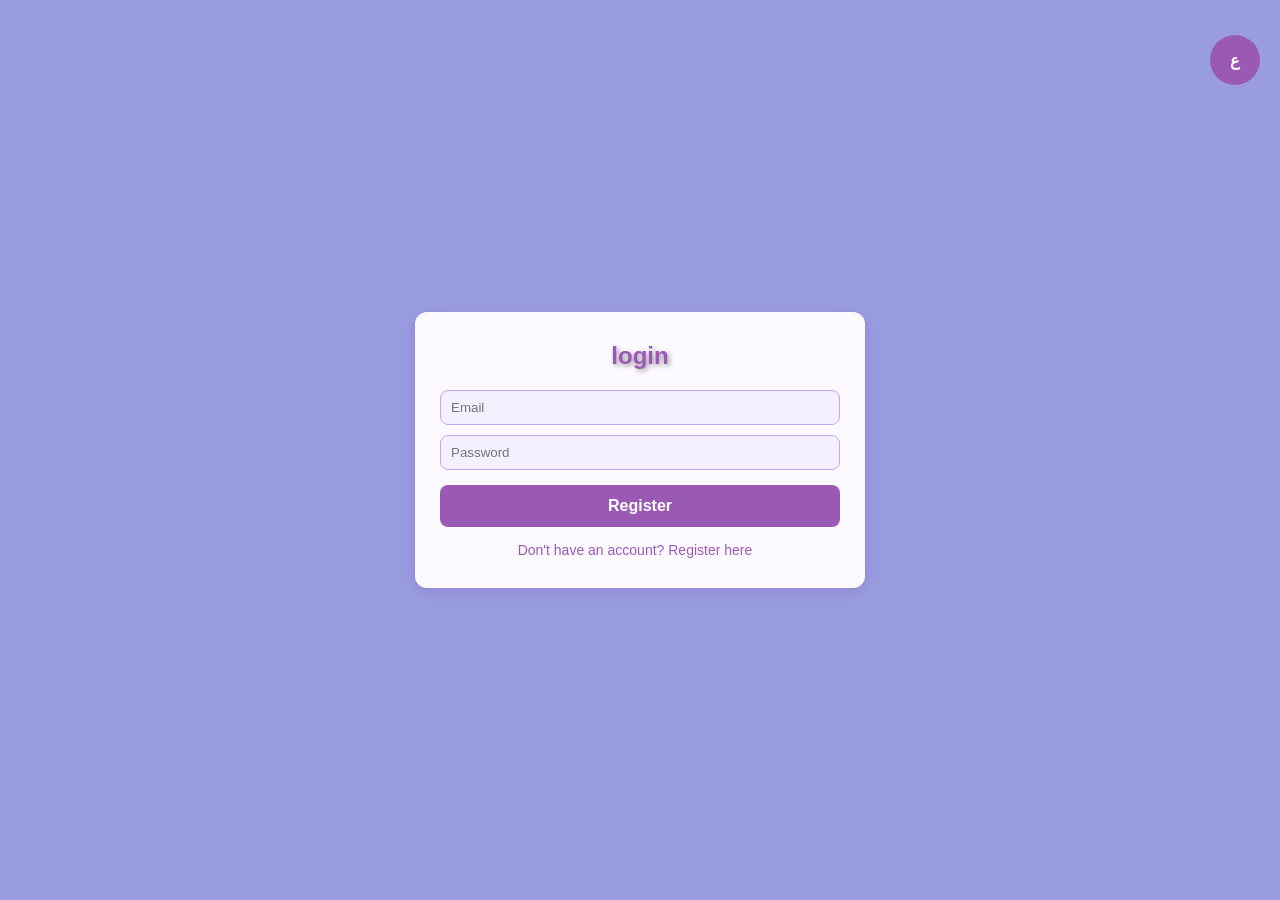
<file: To_Do_List/login.html>
<!DOCTYPE html>
<html lang="en">
<head>
    <meta charset="UTF-8">
    <meta name="viewport" content="width=device-width, initial-scale=1.0">
    <title>Login</title>
     <link rel="stylesheet" href="styles/style.css">
</head>
<body>
    <div>
        <button id="langBtn">ع</button>
    <h2 class="login">Login</h2>
  <form id="loginForm">
    <input type="email" id="loginEmail" placeholder="Email">
    <span class="error" id="emailerorr"></span>
    <input type="password" id="loginPassword" placeholder="Password">
     <span class="error" id="passworderorr"></span>
    <button type="submit"id="login" >Login</button>
  </form>
   <p id="successMessage" style="display:none;"></p>
   <p id="notregister" style="display:none; color:red;"></p>
  <p> <a href="register.html"></a></p>
  </div>
  <script src="javascript/lang.js"></script>

     <script src="./javascript/login.js"></script>
</body>
</html>
</file>
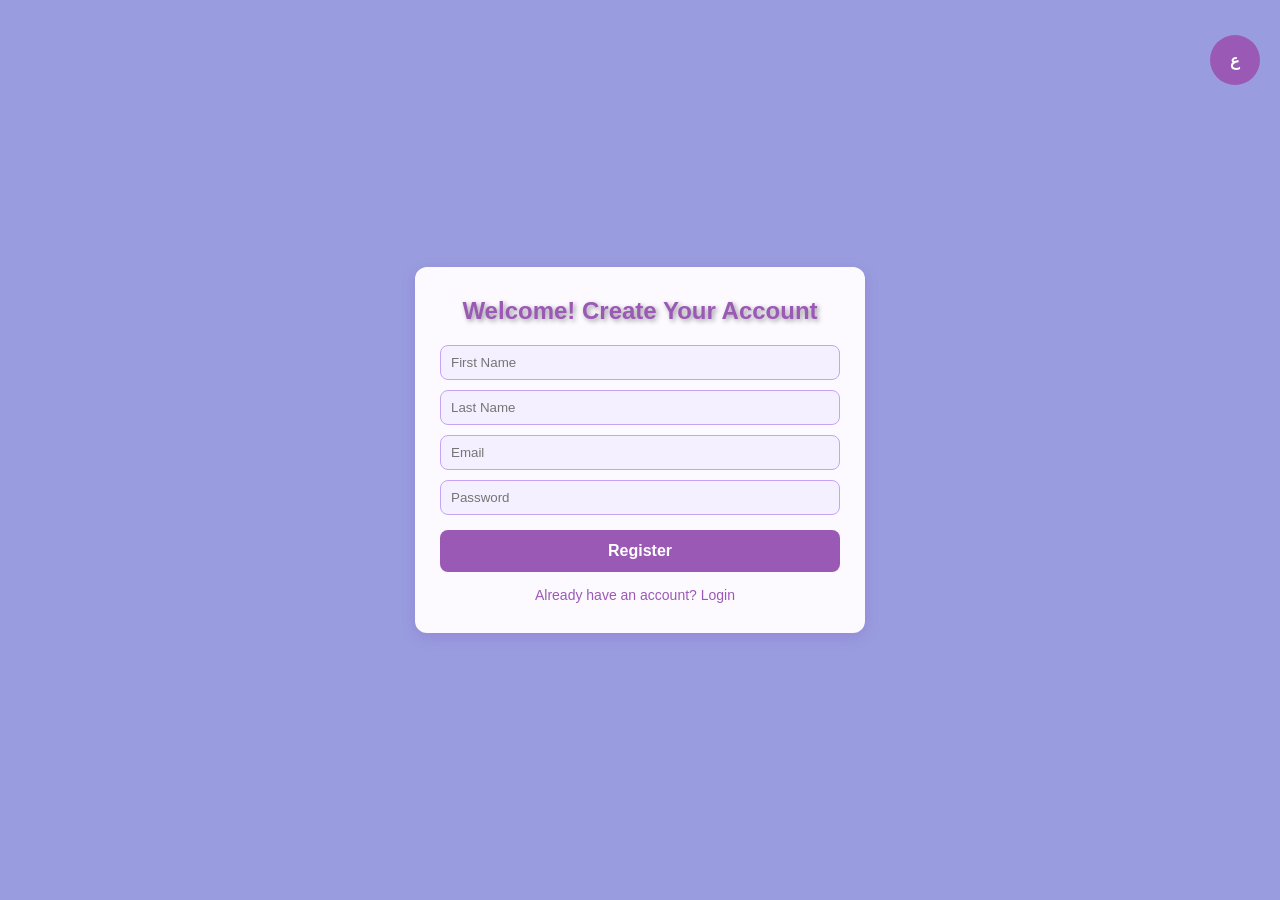
<file: To_Do_List/register.html>
<!DOCTYPE html>
<html lang="en">
<head>
    <meta charset="UTF-8">
    <meta name="viewport" content="width=device-width, initial-scale=1.0">
    <title>Register</title>
    <link rel="stylesheet" href="styles/style.css">
</head>
<body>
    <div>
        <button id="langBtn">ع</button>
        <form>
            <h2 class="welcome">Welcome! Create Your Account</h2>
            <input type="text" id="firstName" placeholder="First Name">
            <span class="error" id="firstNameError"></span>

            <input type="text" id="lastName" placeholder="Last Name">
            <span class="error" id="lastNameError"></span>

            <input type="email" id="registerEmail" placeholder="Email">
            <span class="error" id="emailError"></span>

            <input type="password" id="registerPassword" placeholder="Password">
            <span class="error" id="passwordError"></span>

            <button type="submit">Register</button>

            <p id="successMessage" style="display:none;"></p>
            <p class="account"> <a href="login.html">Login</a></p>
        </form>
    </div>
    <script src="javascript/lang.js"></script>
    <script src="javascript/register.js"></script>
</body>
</html>
</file>
<file: To_Do_List/styles/style.css>
* {
    padding: 0;
    margin: 0;
    box-sizing: border-box;
}

html, body {
    height: 100%;
    font-family: Arial, sans-serif;
    background-color: #999ddf;
    display: flex;
    justify-content: center;
    align-items: center;
}

div {
    background-color: #fdfaff;
    padding: 30px 25px;
    border-radius: 12px;
    box-shadow: 0 4px 15px rgba(106, 13, 173, 0.15);
    text-align: center;
}

h2 {
    color: #9b59b6;
    margin-bottom: 20px;
}

input {
    display: block;
    margin: 10px auto;
    width: 400px;
    height: 35px;
    border: 1px solid #c5a3f5;
    border-radius: 8px;
    padding: 10px ;
    background-color: #f5f0ff;
}

button {
    display: block;
    width: 400px;
    margin: 15px auto;
    padding: 12px;
    border: none;
    border-radius: 8px;
    background-color: #9b59b6;
    color: white;
    font-weight: bold;
    font-size: 16px;
    cursor: pointer;
    transition: background 0.3s;
}

button:hover {
    background-color: #7b1fa2;
}

p {
    margin-top: 15px;
    font-size: 14px;
    color: #9b59b6; 
    margin-inline-end: 10px;
}

p a {
    color: #9b59b6; 
    text-decoration: none;
}

p a:hover {
    text-decoration: underline;
}
.error ,#notregister{
  color: #d35400;    
  font-size: 14px;
  margin-top: 5px;
  display: block;
  height: 16px;
  display: none;
}
#successMessage{
    color: green;
     display: none;
}
body[lang="ar"] {
    direction: rtl;
}

body[lang="ar"] input {
    text-align: right;
}
#langBtn {
    position: absolute;
    top: 20px;
    right: 20px;
    width: 50px;      
    height: 50px;      
    border: none;
    border-radius: 50%;   
    background-color: #9b59b6;
    color: white;
    font-size: 16px;       
    cursor: pointer;
    transition: background 0.3s;
}

#langBtn:hover {
    background-color: #7b1fa2;
}
body[lang="ar"] input {
    text-align: right;
}

h2 {
    
    font-weight: 900;          
    /* margin-bottom: 20px; */
    text-shadow: 2px 2px 5px rgba(0,0,0,0.4); 
   
}
</file>
